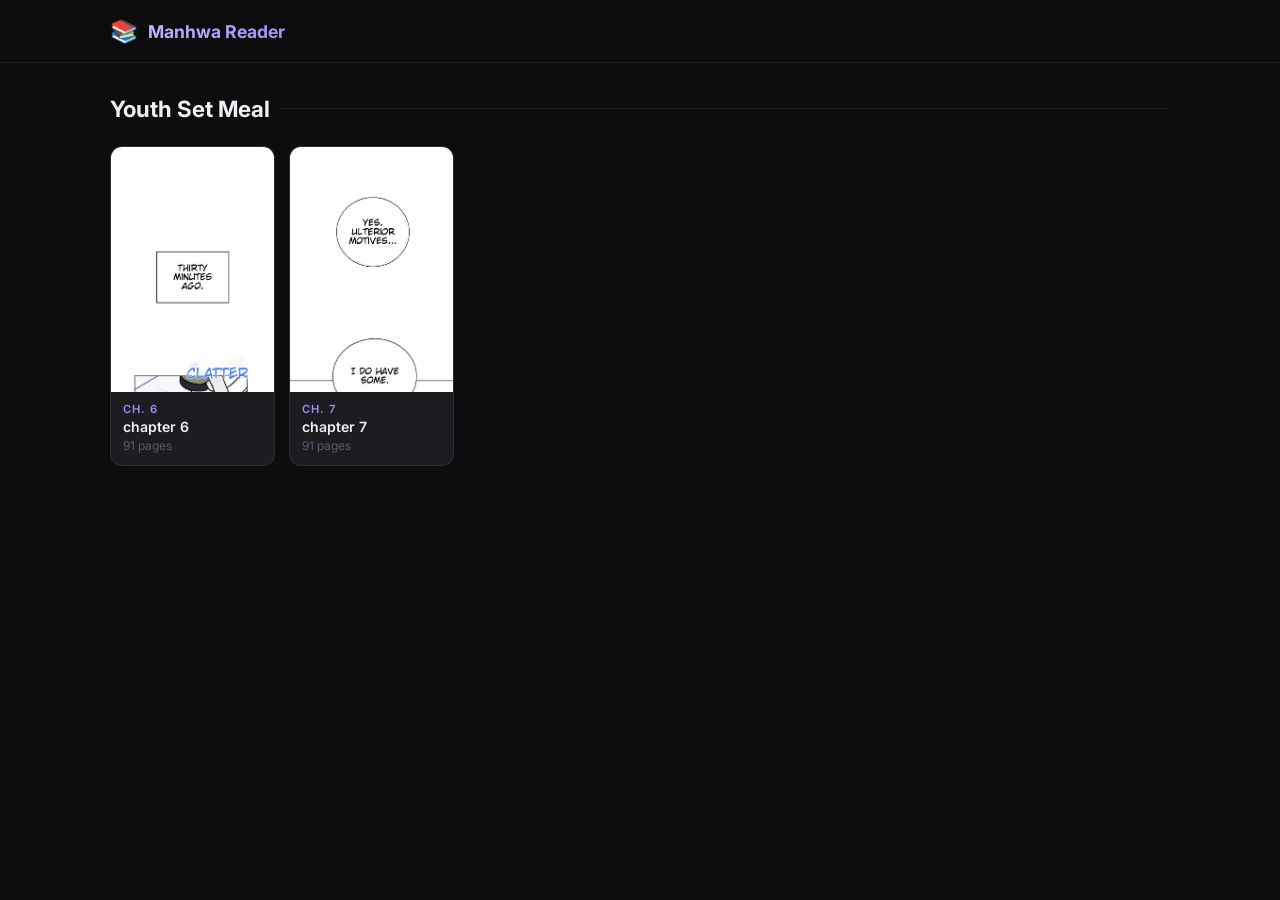
<file: index.html>
<!DOCTYPE html>
<html lang="en">
<head>
  <meta charset="UTF-8" />
  <meta name="viewport" content="width=device-width, initial-scale=1.0" />
  <title>Manhwa Reader</title>
  <meta name="description" content="Personal webtoon reader – browse and read your manhwa collection." />
  <link rel="preconnect" href="https://fonts.googleapis.com" />
  <link rel="preconnect" href="https://fonts.gstatic.com" crossorigin />
  <link href="https://fonts.googleapis.com/css2?family=Inter:wght@400;500;600;700&display=swap" rel="stylesheet" />
  <link rel="stylesheet" href="style.css" />
</head>
<body class="home-page">

  <!-- ─── Header ─── -->
  <header class="site-header">
    <div class="header-inner">
      <div class="logo">
        <span class="logo-icon">📚</span>
        <span class="logo-text">Manhwa Reader</span>
      </div>
      <button id="continue-badge" class="continue-badge hidden" type="button">
        <span class="continue-icon">▶</span>
        <span id="continue-text">Continue Reading</span>
      </button>
    </div>
  </header>

  <!-- ─── Main ─── -->
  <main>
    <div id="loading-screen" class="loading-screen">
      <div class="spinner"></div>
      <p>Loading library…</p>
    </div>

    <div id="error-screen" class="error-screen hidden">
      <div class="error-icon">⚠️</div>
      <h2>Could not load chapters</h2>
      <p id="error-msg"></p>
    </div>

    <div id="library" class="library hidden"></div>
  </main>

  <script src="home.js"></script>
</body>
</html>
</file>
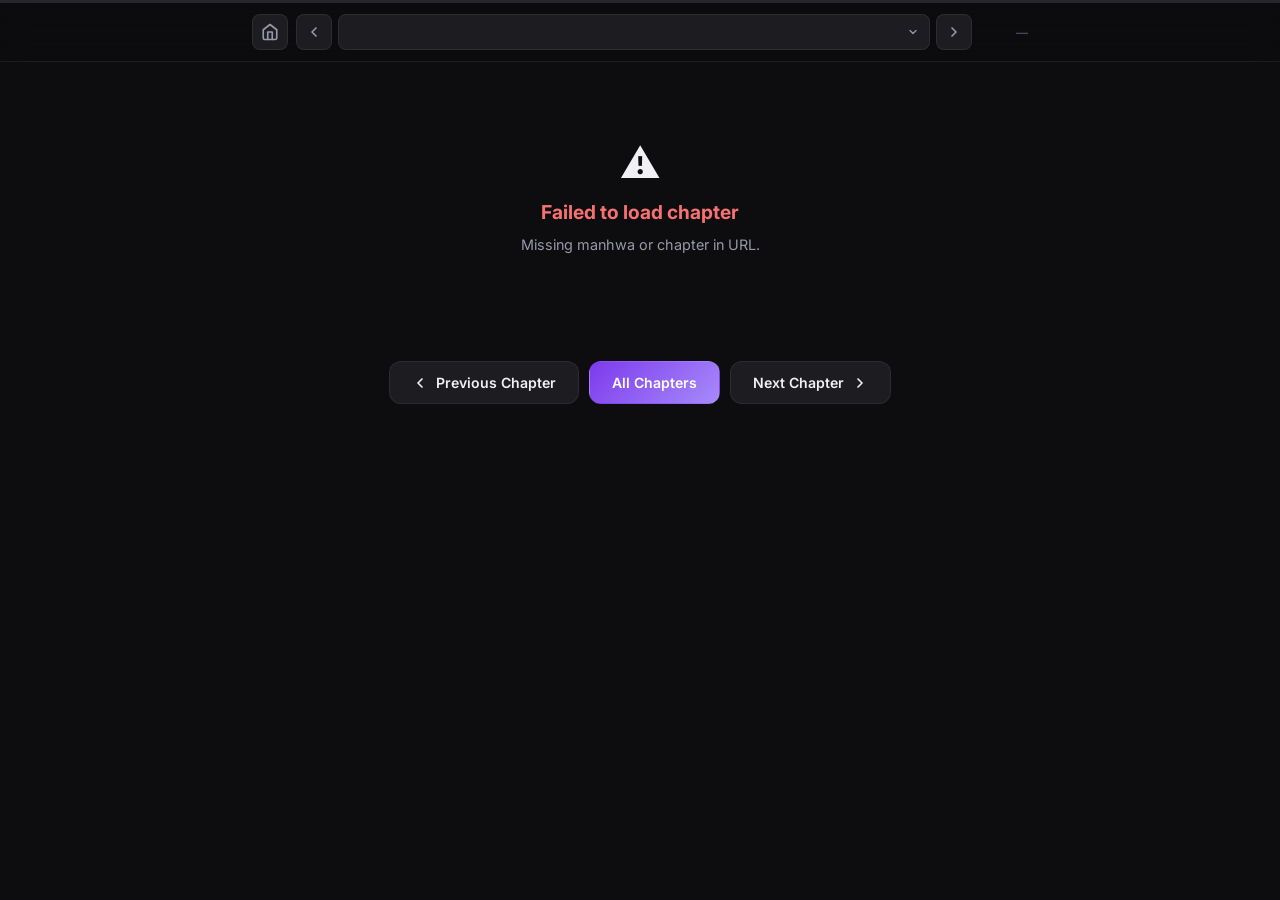
<file: reader.html>
<!DOCTYPE html>
<html lang="en">
<head>
  <meta charset="UTF-8" />
  <meta name="viewport" content="width=device-width, initial-scale=1.0" />
  <title>Reader – Manhwa Reader</title>
  <meta name="description" content="Webtoon-style chapter reader with vertical scrolling." />
  <link rel="preconnect" href="https://fonts.googleapis.com" />
  <link rel="preconnect" href="https://fonts.gstatic.com" crossorigin />
  <link href="https://fonts.googleapis.com/css2?family=Inter:wght@400;500;600;700&display=swap" rel="stylesheet" />
  <link rel="stylesheet" href="style.css" />
</head>
<body class="reader-page">

  <!-- ─── Progress bar ─── -->
  <div id="progress-bar" class="progress-bar">
    <div id="progress-fill" class="progress-fill"></div>
  </div>

  <!-- ─── Sticky top navbar ─── -->
  <nav id="top-nav" class="top-nav">
    <div class="nav-inner">
      <!-- Left: back home -->
      <a href="index.html" class="nav-btn nav-home" title="Back to library" id="btn-home">
        <svg width="18" height="18" viewBox="0 0 24 24" fill="none" stroke="currentColor" stroke-width="2.2" stroke-linecap="round" stroke-linejoin="round"><path d="M3 9l9-7 9 7v11a2 2 0 0 1-2 2H5a2 2 0 0 1-2-2z"/><polyline points="9 22 9 12 15 12 15 22"/></svg>
      </a>

      <!-- Center: chapter selector -->
      <div class="nav-center">
        <button class="nav-btn nav-prev" id="btn-prev" title="Previous chapter">
          <svg width="16" height="16" viewBox="0 0 24 24" fill="none" stroke="currentColor" stroke-width="2.5" stroke-linecap="round" stroke-linejoin="round"><polyline points="15 18 9 12 15 6"/></svg>
        </button>

        <div class="chapter-selector-wrap">
          <select id="chapter-select" class="chapter-select" title="Jump to chapter"></select>
        </div>

        <button class="nav-btn nav-next" id="btn-next" title="Next chapter">
          <svg width="16" height="16" viewBox="0 0 24 24" fill="none" stroke="currentColor" stroke-width="2.5" stroke-linecap="round" stroke-linejoin="round"><polyline points="9 18 15 12 9 6"/></svg>
        </button>
      </div>

      <!-- Right: page count -->
      <div class="nav-page-info" id="page-info">—</div>
    </div>
  </nav>

  <!-- ─── Reader area ─── -->
  <main class="reader-main">
    <div id="loading-screen" class="loading-screen">
      <div class="spinner"></div>
      <p>Loading chapter…</p>
    </div>

    <div id="image-container" class="image-container hidden"></div>

    <div id="error-screen" class="error-screen hidden">
      <div class="error-icon">⚠️</div>
      <h2>Failed to load chapter</h2>
      <p id="error-msg"></p>
    </div>
  </main>

  <!-- ─── Floating side buttons ─── -->
  <div class="float-nav" id="float-nav">
    <button class="float-btn float-prev" id="float-prev" title="Previous chapter">
      <svg width="18" height="18" viewBox="0 0 24 24" fill="none" stroke="currentColor" stroke-width="2.5" stroke-linecap="round" stroke-linejoin="round"><polyline points="15 18 9 12 15 6"/></svg>
      <span>Prev</span>
    </button>
    <button class="float-btn float-top" id="float-top" title="Back to top">
      <svg width="18" height="18" viewBox="0 0 24 24" fill="none" stroke="currentColor" stroke-width="2.5" stroke-linecap="round" stroke-linejoin="round"><polyline points="18 15 12 9 6 15"/></svg>
      <span>Top</span>
    </button>
    <button class="float-btn float-next" id="float-next" title="Next chapter">
      <svg width="18" height="18" viewBox="0 0 24 24" fill="none" stroke="currentColor" stroke-width="2.5" stroke-linecap="round" stroke-linejoin="round"><polyline points="9 18 15 12 9 6"/></svg>
      <span>Next</span>
    </button>
  </div>

  <!-- ─── Bottom navigation ─── -->
  <footer class="bottom-nav" id="bottom-nav">
    <button class="bottom-btn" id="bottom-prev">
      <svg width="16" height="16" viewBox="0 0 24 24" fill="none" stroke="currentColor" stroke-width="2.5" stroke-linecap="round" stroke-linejoin="round"><polyline points="15 18 9 12 15 6"/></svg>
      Previous Chapter
    </button>
    <a href="index.html" class="bottom-btn bottom-home">All Chapters</a>
    <button class="bottom-btn" id="bottom-next">
      Next Chapter
      <svg width="16" height="16" viewBox="0 0 24 24" fill="none" stroke="currentColor" stroke-width="2.5" stroke-linecap="round" stroke-linejoin="round"><polyline points="9 18 15 12 9 6"/></svg>
    </button>
  </footer>

  <script src="reader.js"></script>
</body>
</html>
</file>
<file: style.css>
/* ========================================================
   Manhwa Reader – Main Stylesheet
   Dark mode first, mobile-first, Inter font
   ======================================================== */

/* ── Google Fonts fallback already loaded via <link> ── */

/* ─────────────────────────────
   1. CSS Custom Properties
───────────────────────────── */
:root {
  /* Colors */
  --bg-900:   #0d0d0f;
  --bg-800:   #141417;
  --bg-700:   #1c1c21;
  --bg-600:   #26262d;
  --bg-500:   #32323b;

  --accent:       #a78bfa;   /* violet */
  --accent-glow:  rgba(167, 139, 250, 0.25);
  --accent-dark:  #7c3aed;
  --accent-light: #c4b5fd;

  --text-primary:   #f0f0f5;
  --text-secondary: #9898aa;
  --text-muted:     #5a5a6e;

  --border:       rgba(255,255,255,0.07);
  --border-hover: rgba(167, 139, 250, 0.35);

  --success: #34d399;
  --warning: #fbbf24;
  --error:   #f87171;

  /* Layout */
  --nav-h:        58px;
  --reader-max-w: 800px;
  --radius:       12px;
  --radius-sm:    8px;

  /* Transitions */
  --ease: cubic-bezier(0.4, 0, 0.2, 1);
  --dur:  200ms;
}

/* ─────────────────────────────
   2. Reset & Base
───────────────────────────── */
*, *::before, *::after {
  box-sizing: border-box;
  margin: 0;
  padding: 0;
}

html {
  scroll-behavior: smooth;
}

body {
  font-family: 'Inter', system-ui, -apple-system, sans-serif;
  background-color: var(--bg-900);
  color: var(--text-primary);
  min-height: 100dvh;
  -webkit-font-smoothing: antialiased;
}

a {
  color: inherit;
  text-decoration: none;
}

button {
  cursor: pointer;
  border: none;
  background: none;
  font-family: inherit;
  color: inherit;
}

img {
  display: block;
  max-width: 100%;
}

/* ─────────────────────────────
   3. Utilities
───────────────────────────── */
.hidden { display: none !important; }

/* ─────────────────────────────
   4. Loading Spinner
───────────────────────────── */
.loading-screen {
  display: flex;
  flex-direction: column;
  align-items: center;
  justify-content: center;
  gap: 16px;
  padding: 80px 20px;
  color: var(--text-secondary);
  font-size: 0.95rem;
}

.spinner {
  width: 40px;
  height: 40px;
  border: 3px solid var(--bg-600);
  border-top-color: var(--accent);
  border-radius: 50%;
  animation: spin 0.8s linear infinite;
}

@keyframes spin {
  to { transform: rotate(360deg); }
}

/* ─────────────────────────────
   5. Error Screen
───────────────────────────── */
.error-screen {
  display: flex;
  flex-direction: column;
  align-items: center;
  gap: 12px;
  padding: 80px 20px;
  text-align: center;
}

.error-icon { font-size: 2.5rem; }

.error-screen h2 {
  font-size: 1.2rem;
  color: var(--error);
}

.error-screen p {
  font-size: 0.9rem;
  color: var(--text-secondary);
  max-width: 380px;
}

/* ─────────────────────────────
   6. HOME PAGE – Site Header
───────────────────────────── */
.site-header {
  position: sticky;
  top: 0;
  z-index: 100;
  background: linear-gradient(180deg, var(--bg-900) 0%, rgba(13,13,15,0.85) 100%);
  backdrop-filter: blur(12px);
  -webkit-backdrop-filter: blur(12px);
  border-bottom: 1px solid var(--border);
}

.header-inner {
  max-width: 1100px;
  margin: 0 auto;
  padding: 0 20px;
  height: 62px;
  display: flex;
  align-items: center;
  justify-content: space-between;
}

.logo {
  display: flex;
  align-items: center;
  gap: 10px;
}

.logo-icon { font-size: 1.4rem; }

.logo-text {
  font-size: 1.1rem;
  font-weight: 700;
  background: linear-gradient(135deg, var(--accent-light), var(--accent));
  -webkit-background-clip: text;
  -webkit-text-fill-color: transparent;
  background-clip: text;
}

/* Continue reading badge */
.continue-badge {
  display: flex;
  align-items: center;
  gap: 7px;
  padding: 8px 16px;
  background: linear-gradient(135deg, var(--accent-dark), var(--accent));
  border-radius: 999px;
  font-size: 0.82rem;
  font-weight: 600;
  cursor: pointer;
  transition: opacity var(--dur) var(--ease), transform var(--dur) var(--ease);
  border: none;
  color: #fff;
}

.continue-badge:hover {
  opacity: 0.88;
  transform: translateY(-1px);
}

.continue-icon { font-size: 0.7rem; }

/* ─────────────────────────────
   7. HOME PAGE – Library Grid
───────────────────────────── */
.library {
  max-width: 1100px;
  margin: 0 auto;
  padding: 32px 20px 60px;
}

.manhwa-section {
  margin-bottom: 48px;
}

.manhwa-title {
  font-size: 1.4rem;
  font-weight: 700;
  margin-bottom: 24px;
  color: var(--text-primary);
  display: flex;
  align-items: center;
  gap: 12px;
}

.manhwa-title::after {
  content: '';
  flex: 1;
  height: 1px;
  background: var(--border);
}

.chapters-grid {
  display: grid;
  grid-template-columns: repeat(auto-fill, minmax(150px, 1fr));
  gap: 14px;
}

/* ── Chapter card ── */
.chapter-card {
  position: relative;
  border-radius: var(--radius);
  overflow: hidden;
  background: var(--bg-700);
  border: 1px solid var(--border);
  cursor: pointer;
  transition:
    transform var(--dur) var(--ease),
    border-color var(--dur) var(--ease),
    box-shadow var(--dur) var(--ease);
  text-decoration: none;
  display: block;
}

.chapter-card:hover {
  transform: translateY(-4px);
  border-color: var(--border-hover);
  box-shadow: 0 12px 32px rgba(0,0,0,0.5), 0 0 0 1px var(--border-hover);
}

.chapter-card:hover .card-cover {
  transform: scale(1.04);
}

.card-cover-wrap {
  width: 100%;
  aspect-ratio: 2/3;
  overflow: hidden;
  background: var(--bg-600);
}

.card-cover {
  width: 100%;
  height: 100%;
  object-fit: cover;
  transition: transform 300ms var(--ease);
}

.card-cover-placeholder {
  width: 100%;
  height: 100%;
  display: flex;
  align-items: center;
  justify-content: center;
  font-size: 2rem;
  color: var(--text-muted);
  background: var(--bg-600);
}

.card-info {
  padding: 10px 12px 12px;
}

.card-chapter-num {
  font-size: 0.7rem;
  font-weight: 600;
  letter-spacing: 0.08em;
  text-transform: uppercase;
  color: var(--accent);
  margin-bottom: 2px;
}

.card-chapter-name {
  font-size: 0.88rem;
  font-weight: 600;
  color: var(--text-primary);
  white-space: nowrap;
  overflow: hidden;
  text-overflow: ellipsis;
}

.card-pages {
  font-size: 0.75rem;
  color: var(--text-muted);
  margin-top: 3px;
}

/* Read indicator badge */
.card-read-badge {
  position: absolute;
  top: 8px;
  right: 8px;
  background: var(--success);
  color: #000;
  font-size: 0.65rem;
  font-weight: 700;
  padding: 3px 7px;
  border-radius: 999px;
  letter-spacing: 0.04em;
}

/* ─────────────────────────────
   8. READER PAGE – Progress Bar
───────────────────────────── */
.progress-bar {
  position: fixed;
  top: 0;
  left: 0;
  right: 0;
  height: 3px;
  background: var(--bg-600);
  z-index: 200;
}

.progress-fill {
  height: 100%;
  width: 0%;
  background: linear-gradient(90deg, var(--accent-dark), var(--accent));
  transition: width 100ms linear;
}

/* ─────────────────────────────
   9. READER PAGE – Top Nav
───────────────────────────── */
.top-nav {
  position: sticky;
  top: 3px; /* below progress bar */
  z-index: 150;
  background: rgba(13,13,15,0.92);
  backdrop-filter: blur(14px);
  -webkit-backdrop-filter: blur(14px);
  border-bottom: 1px solid var(--border);
}

.nav-inner {
  max-width: var(--reader-max-w);
  margin: 0 auto;
  padding: 0 12px;
  height: var(--nav-h);
  display: flex;
  align-items: center;
  gap: 8px;
}

.nav-btn {
  display: flex;
  align-items: center;
  justify-content: center;
  width: 36px;
  height: 36px;
  border-radius: var(--radius-sm);
  background: var(--bg-700);
  border: 1px solid var(--border);
  color: var(--text-secondary);
  transition:
    background var(--dur) var(--ease),
    color var(--dur) var(--ease),
    border-color var(--dur) var(--ease);
  flex-shrink: 0;
}

.nav-btn:hover:not(:disabled) {
  background: var(--bg-600);
  color: var(--text-primary);
  border-color: var(--border-hover);
}

.nav-btn:disabled {
  opacity: 0.35;
  cursor: default;
}

.nav-center {
  flex: 1;
  display: flex;
  align-items: center;
  gap: 6px;
  min-width: 0;
}

.chapter-selector-wrap {
  flex: 1;
  min-width: 0;
}

.chapter-select {
  width: 100%;
  height: 36px;
  background: var(--bg-700);
  border: 1px solid var(--border);
  border-radius: var(--radius-sm);
  color: var(--text-primary);
  font-family: inherit;
  font-size: 0.85rem;
  font-weight: 500;
  padding: 0 10px;
  cursor: pointer;
  outline: none;
  appearance: none;
  -webkit-appearance: none;
  background-image: url("data:image/svg+xml,%3Csvg xmlns='http://www.w3.org/2000/svg' width='12' height='12' viewBox='0 0 24 24' fill='none' stroke='%239898aa' stroke-width='2.5' stroke-linecap='round' stroke-linejoin='round'%3E%3Cpolyline points='6 9 12 15 18 9'/%3E%3C/svg%3E");
  background-repeat: no-repeat;
  background-position: right 10px center;
  padding-right: 28px;
  transition: border-color var(--dur) var(--ease);
}

.chapter-select:hover,
.chapter-select:focus {
  border-color: var(--accent);
}

.chapter-select option {
  background: var(--bg-800);
  color: var(--text-primary);
}

.nav-page-info {
  font-size: 0.75rem;
  color: var(--text-muted);
  white-space: nowrap;
  flex-shrink: 0;
  min-width: 48px;
  text-align: right;
}

/* ─────────────────────────────
   10. READER PAGE – Image Strip
───────────────────────────── */
.reader-main {
  /* push below the sticky nav */
  padding-top: 0;
}

.image-container {
  max-width: var(--reader-max-w);
  margin: 0 auto;
  display: block;
  overflow: hidden;
}

/* Each stitched canvas block */
.webtoon-canvas {
  width: 100%;
  height: auto;        /* scale proportionally via CSS */
  display: block;
  margin: 0;
  padding: 0;
  border: none;
  outline: none;
  /* Prevent sub-pixel gaps at canvas boundaries */
  vertical-align: top;
  image-rendering: auto;
}

/* ─────────────────────────────
   11. READER PAGE – Floating Buttons
───────────────────────────── */
.float-nav {
  position: fixed;
  right: 16px;
  top: 50%;
  transform: translateY(-50%);
  display: flex;
  flex-direction: column;
  gap: 8px;
  z-index: 130;
  opacity: 0;
  pointer-events: none;
  transition: opacity 300ms var(--ease);
}

.float-nav.visible {
  opacity: 1;
  pointer-events: auto;
}

.float-btn {
  display: flex;
  flex-direction: column;
  align-items: center;
  gap: 3px;
  padding: 10px 8px;
  background: var(--bg-700);
  border: 1px solid var(--border);
  border-radius: var(--radius);
  color: var(--text-secondary);
  font-size: 0.6rem;
  font-weight: 600;
  letter-spacing: 0.05em;
  text-transform: uppercase;
  transition:
    background var(--dur) var(--ease),
    color var(--dur) var(--ease),
    border-color var(--dur) var(--ease),
    transform var(--dur) var(--ease);
  min-width: 44px;
  backdrop-filter: blur(8px);
}

.float-btn:hover:not(:disabled) {
  background: var(--accent-dark);
  border-color: var(--accent);
  color: #fff;
  transform: scale(1.08);
}

.float-btn:disabled {
  opacity: 0.25;
  cursor: default;
}

/* ─────────────────────────────
   12. READER PAGE – Bottom Nav
───────────────────────────── */
.bottom-nav {
  display: flex;
  align-items: center;
  justify-content: center;
  gap: 10px;
  padding: 28px 20px 48px;
  max-width: var(--reader-max-w);
  margin: 0 auto;
}

.bottom-btn {
  display: flex;
  align-items: center;
  gap: 8px;
  padding: 12px 22px;
  background: var(--bg-700);
  border: 1px solid var(--border);
  border-radius: var(--radius);
  font-size: 0.88rem;
  font-weight: 600;
  color: var(--text-primary);
  cursor: pointer;
  transition:
    background var(--dur) var(--ease),
    border-color var(--dur) var(--ease),
    transform var(--dur) var(--ease);
}

.bottom-btn:hover:not(:disabled) {
  background: var(--bg-600);
  border-color: var(--border-hover);
  transform: translateY(-1px);
}

.bottom-btn:disabled {
  opacity: 0.3;
  cursor: default;
}

.bottom-home {
  background: linear-gradient(135deg, var(--accent-dark), var(--accent));
  border-color: transparent;
  color: #fff;
}

.bottom-home:hover {
  opacity: 0.88;
  background: linear-gradient(135deg, var(--accent-dark), var(--accent));
}

/* ─────────────────────────────
   13. Mobile Responsive
───────────────────────────── */
@media (max-width: 600px) {
  /* Home grid: 2 columns on small screens */
  .chapters-grid {
    grid-template-columns: repeat(2, 1fr);
    gap: 10px;
  }

  .manhwa-title { font-size: 1.15rem; }

  /* Float nav: hide on very small screens (use bottom nav instead) */
  .float-nav { display: none; }

  /* Bottom nav stacks */
  .bottom-nav {
    padding: 20px 12px 36px;
    gap: 8px;
  }

  .bottom-btn {
    padding: 11px 14px;
    font-size: 0.82rem;
  }

  /* Nav: tighter */
  .nav-inner { padding: 0 8px; gap: 6px; }
  .nav-btn { width: 32px; height: 32px; }
  .chapter-select { font-size: 0.78rem; }
}

@media (min-width: 601px) and (max-width: 900px) {
  /* Float nav: move to left side on medium screens if it overlaps reader */
  .float-nav { right: 10px; }
}

/* ─────────────────────────────
   14. Animations
───────────────────────────── */
@keyframes fadeInUp {
  from { opacity: 0; transform: translateY(12px); }
  to   { opacity: 1; transform: translateY(0); }
}

.chapter-card {
  animation: fadeInUp 300ms var(--ease) both;
}

/* Stagger cards */
.chapter-card:nth-child(1)  { animation-delay:  20ms; }
.chapter-card:nth-child(2)  { animation-delay:  40ms; }
.chapter-card:nth-child(3)  { animation-delay:  60ms; }
.chapter-card:nth-child(4)  { animation-delay:  80ms; }
.chapter-card:nth-child(5)  { animation-delay: 100ms; }
.chapter-card:nth-child(6)  { animation-delay: 120ms; }
.chapter-card:nth-child(7)  { animation-delay: 140ms; }
.chapter-card:nth-child(8)  { animation-delay: 160ms; }
.chapter-card:nth-child(9)  { animation-delay: 180ms; }
.chapter-card:nth-child(10) { animation-delay: 200ms; }

@keyframes imgFadeIn {
  from { opacity: 0; }
  to   { opacity: 1; }
}

.page-img {
  animation: imgFadeIn 250ms var(--ease) both;
}
</file>
